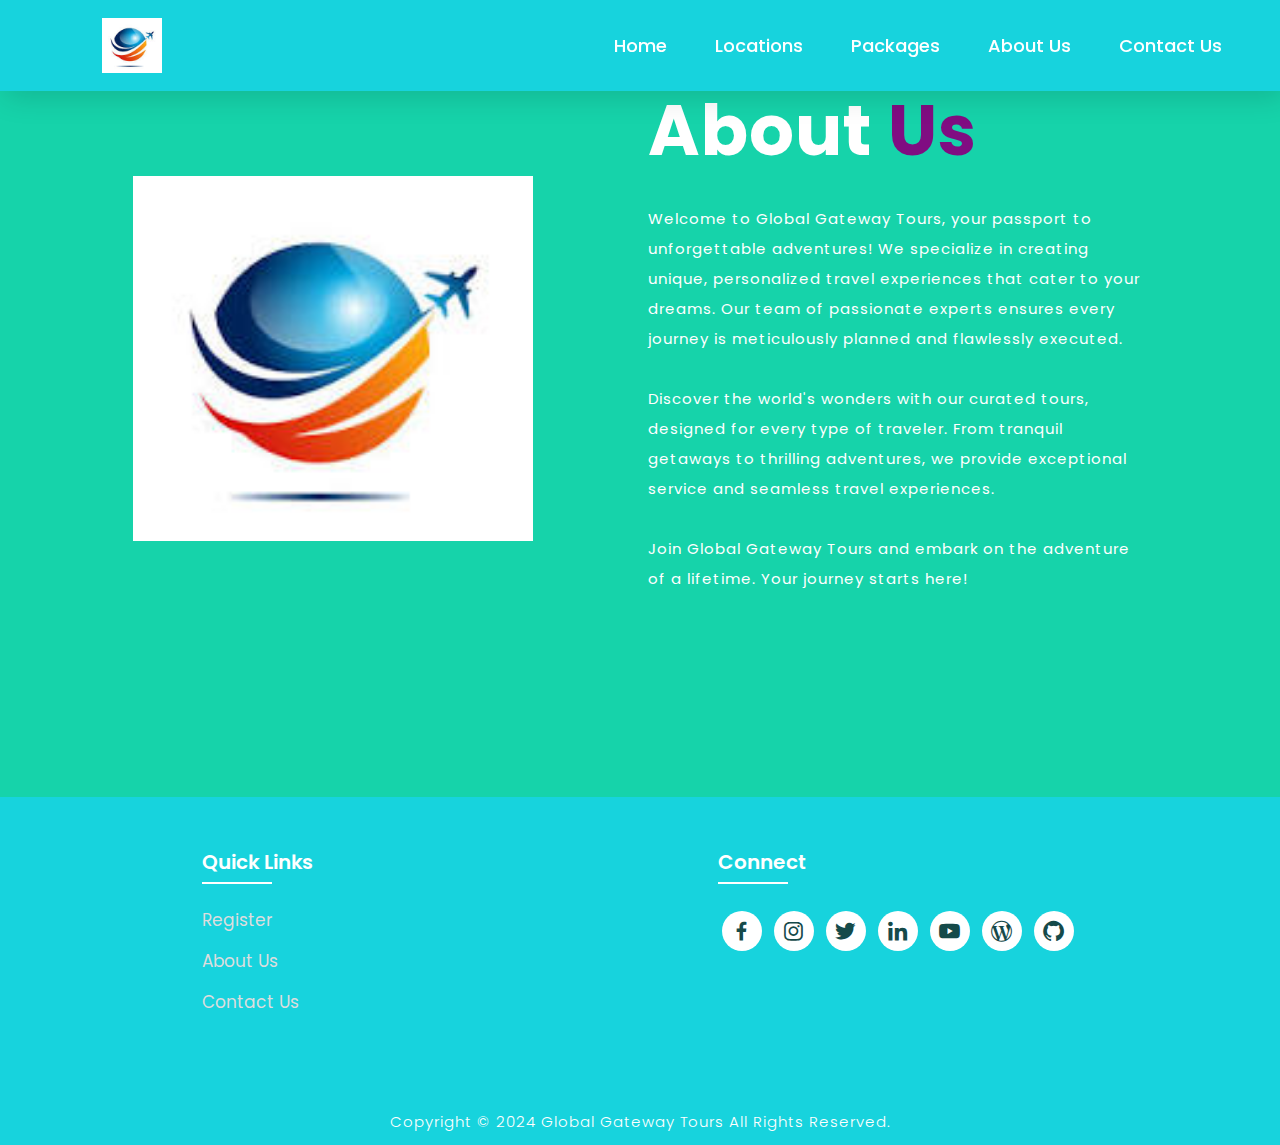
<file: about.html>
<!DOCTYPE html>
<html lang="en">
<head>
    <meta charset="UTF-8">
    <meta http-equiv="X-UA-Compatible" content="IE=edge">
    <meta name="viewport" content="width=device-width, initial-scale=1.0">
    <title>About Us</title>
    <link rel="icon" href="./files/tour.jpeg">
    <link rel="stylesheet" type="text/css" href="css/style.css">
    <link rel="preconnect" href="https://fonts.googleapis.com">
    <link rel="preconnect" href="https://fonts.gstatic.com" crossorigin>
    <link href="https://fonts.googleapis.com/css2?family=Paytone+One&family=Poppins:wght@100;200;300;400;500;600;700;800;900&display=swap" rel="stylesheet">
    <link rel="stylesheet"
    href="https://unpkg.com/boxicons@latest/css/boxicons.min.css">
    
</head>
<body class="aboutbody">
        <nav>
            <img src="./files/tour.jpeg" class="logo" alt="Logo" title="Global Gateway Tours">

            <ul class="navbar">
                <li>
                    <a href="./index.html">Home</a>
                    <a href="./index.html#locations">Locations</a>
                    <a href="./index.html#package">Packages</a>
                    <a href="./about.html">About Us</a>
                    <a href="./contact.html">Contact Us</a>
                </li>
            </ul>
        </nav>
        
    <section class="about">
           <div class="main">
            <img src="./files/tour.jpeg" alt="My Photo">
            <div class="abt-text">
                <h1>About <span>Us</span></h1>
                <p>Welcome to Global Gateway Tours, your passport to unforgettable adventures! We specialize in creating unique, personalized travel experiences that cater to your dreams. Our team of passionate experts ensures every journey is meticulously planned and flawlessly executed.<br><br> Discover the world's wonders with our curated tours, designed for every type of traveler. From tranquil getaways to thrilling adventures, we provide exceptional service and seamless travel experiences. <br><br> Join Global Gateway Tours and embark on the adventure of a lifetime. Your journey starts here! </p>
            </div>
               </div>
            </section>


    <!-- Footer -->

<!-- Footer -->

<section class="footer">
    <div class="foot">
        <div class="footer-content">
            
            <div class="footlinks">
                <h4>Quick Links</h4>
                <ul>
                    <li><a href="./register.html">Register</a></li>
                    <li><a href="./about.html">About Us</a></li>
                    <li><a href="./contact.html">Contact Us</a></li>
                </ul>
            </div>

            <div class="footlinks">
                <h4>Connect</h4>
                <div class="social">
                    <a href="https://www.facebook.com/mohd.rahil.blogger" target="_blank"><i class='bx bxl-facebook'></i></a>
                    <a href="https://www.instagram.com/mohdrahil101" target="_blank"><i class='bx bxl-instagram' ></i></a>
                    <a href="https://www.twitter.com/mohdrahil101" target="_blank"><i class='bx bxl-twitter' ></i></a>
                    <a href="https://www.linkedin.com/in/mohdrahil101" target="_blank"><i class='bx bxl-linkedin' ></i></a>
                    <a href="https://www.youtube.com/techdollarz" target="_blank"><i class='bx bxl-youtube' ></i></a>
                    <a href="https://www.mohdrahil.wordpress.com" target="_blank"><i class='bx bxl-wordpress' ></i></a>
                    <a href="https://www.github.com/mohdrahil101" target="_blank"><i class='bx bxl-github'></i></a>
                </div>
            </div>
            
        </div>
    </div>

    <div class="end">
        <p>Copyright © 2024 Global Gateway Tours All Rights Reserved.</p>
    </div>
</section>

</body>
</html>
</file>
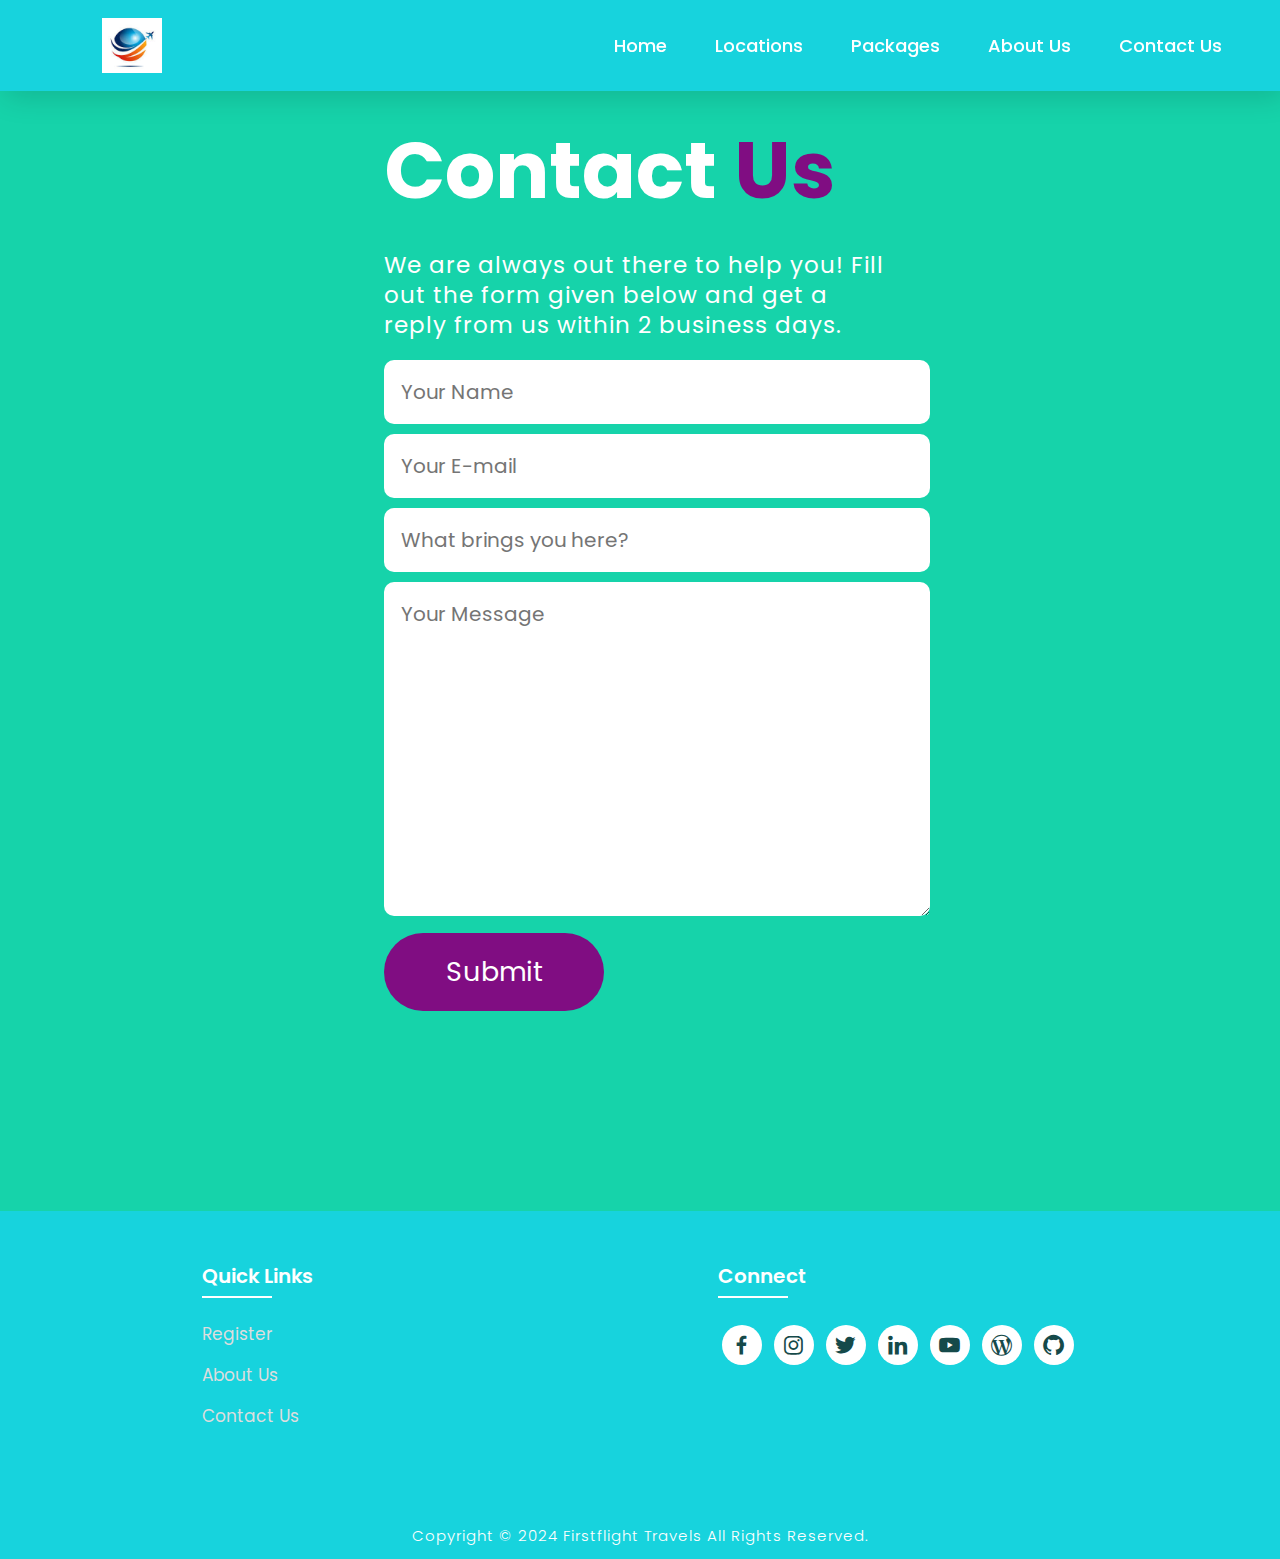
<file: contact.html>
<!DOCTYPE html>
<html lang="en">
<head>
    <meta charset="UTF-8">
    <meta http-equiv="X-UA-Compatible" content="IE=edge">
    <meta name="viewport" content="width=device-width, initial-scale=1.0">
    <title>Contact Us</title>
    <link rel="icon" href="./files/tour.jpeg">
    <link rel="stylesheet" type="text/css" href="css/style.css">
    <link rel="preconnect" href="https://fonts.googleapis.com">
    <link rel="preconnect" href="https://fonts.gstatic.com" crossorigin>
    <link href="https://fonts.googleapis.com/css2?family=Paytone+One&family=Poppins:wght@100;200;300;400;500;600;700;800;900&display=swap" rel="stylesheet">   
    <link rel="stylesheet"
    href="https://unpkg.com/boxicons@latest/css/boxicons.min.css">
    
</head>

<body class="contactbody">
           <nav>
            <img src="./files/tour.jpeg" class="logo" alt="Logo" title="FirstFlight Travels">

            <ul class="navbar">
                <li>
                    <a href="./index.html">Home</a>
                    <a href="./index.html#locations">Locations</a>
                    <a href="./index.html#package">Packages</a>
                    <a href="./about.html">About Us</a>
                    <a href="./contact.html">Contact Us</a>
                </li>
            </ul>
        </nav>

        <section class="contact">
            <div class="contact-form">
                <h1>Contact <span>Us</span></h1>
                <p>We are always out there to help you! Fill out the form given below and get a reply from us within 2 business days.</p>
            <form action="">
                <input type="text" name="myname" placeholder="Your Name" required>
                <input type="email" name="email" placeholder="Your E-mail" required>
                <input type="text" name="subject" placeholder="What brings you here?" required>
                <textarea name="message" cols="30" rows="10" placeholder="Your Message" required></textarea>
                <input type="submit" value="Submit" class="submit-btn">
            </form>
            </div>
            
        </section>

<!-- Footer -->

<section class="footer">
    <div class="foot">
        <div class="footer-content">
            
            <div class="footlinks">
                <h4>Quick Links</h4>
                <ul>
                    <li><a href="./register.html">Register</a></li>
                    <li><a href="./about.html">About Us</a></li>
                    <li><a href="./contact.html">Contact Us</a></li>
                </ul>
            </div>

            <div class="footlinks">
                <h4>Connect</h4>
                <div class="social">
                    <a  target="_blank"><i class='bx bxl-facebook'></i></a>
                    <a  target="_blank"><i class='bx bxl-instagram' ></i></a>
                    <a target="_blank"><i class='bx bxl-twitter' ></i></a>
                    <a  target="_blank"><i class='bx bxl-linkedin' ></i></a>
                    <a  target="_blank"><i class='bx bxl-youtube' ></i></a>
                    <a  target="_blank"><i class='bx bxl-wordpress' ></i></a>
                    <a  target="_blank"><i class='bx bxl-github'></i></a>
                </div>
            </div>
            
        </div>
    </div>

    <div class="end">
        <p>Copyright © 2024 Firstflight Travels All Rights Reserved.</p>
    </div>
</section>

</body>
</html>
</file>
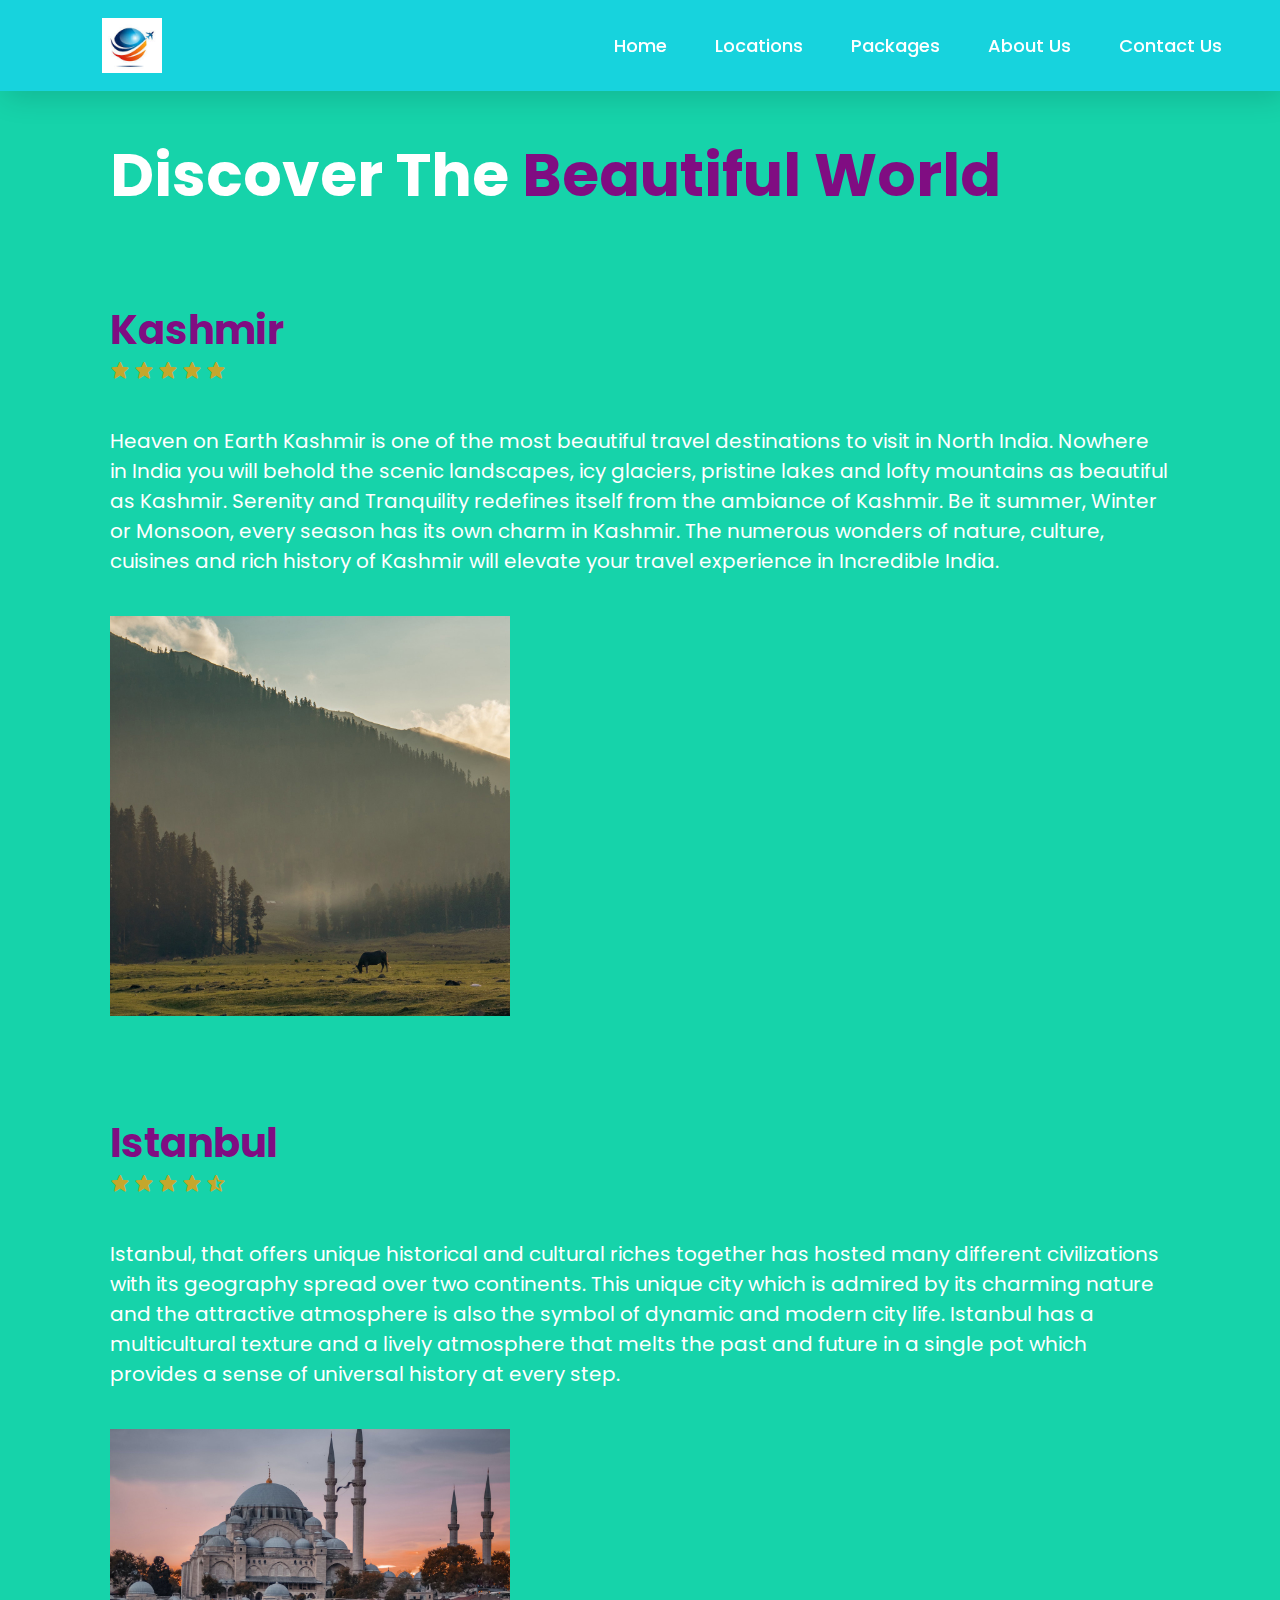
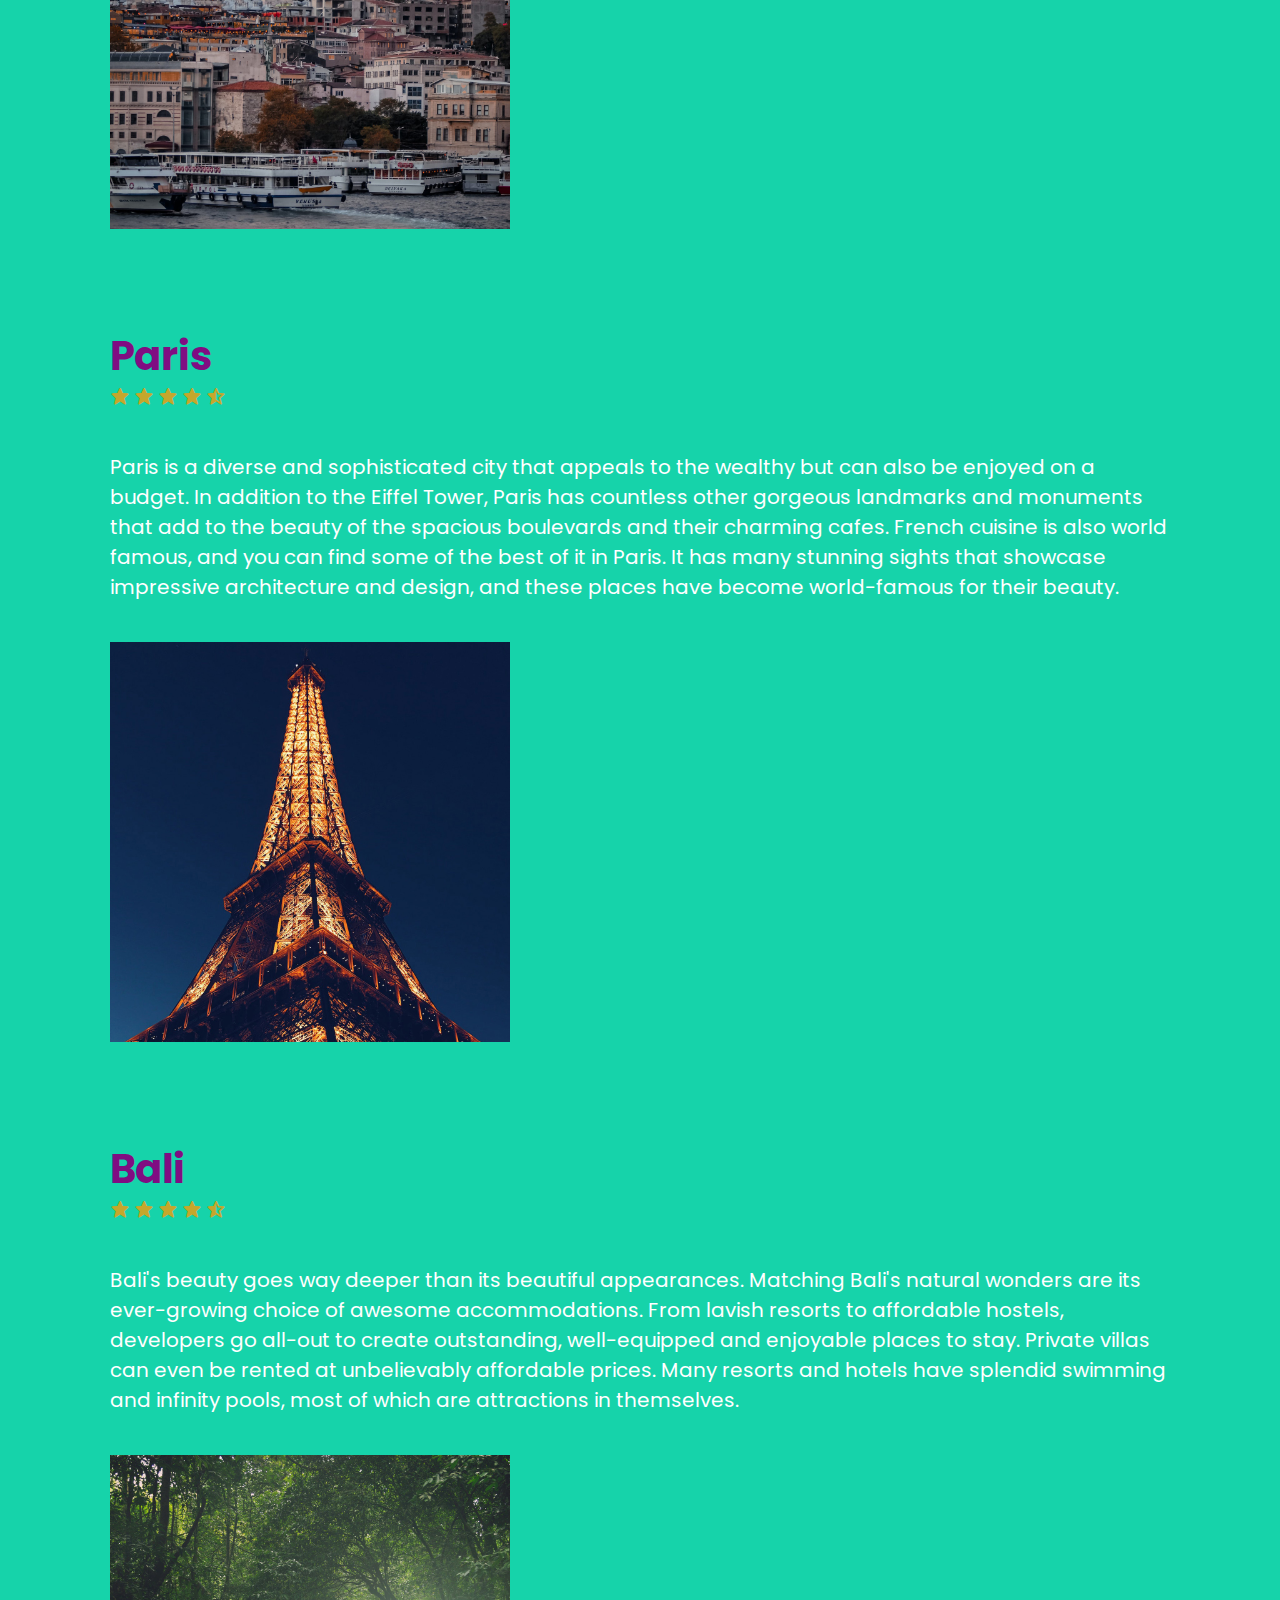
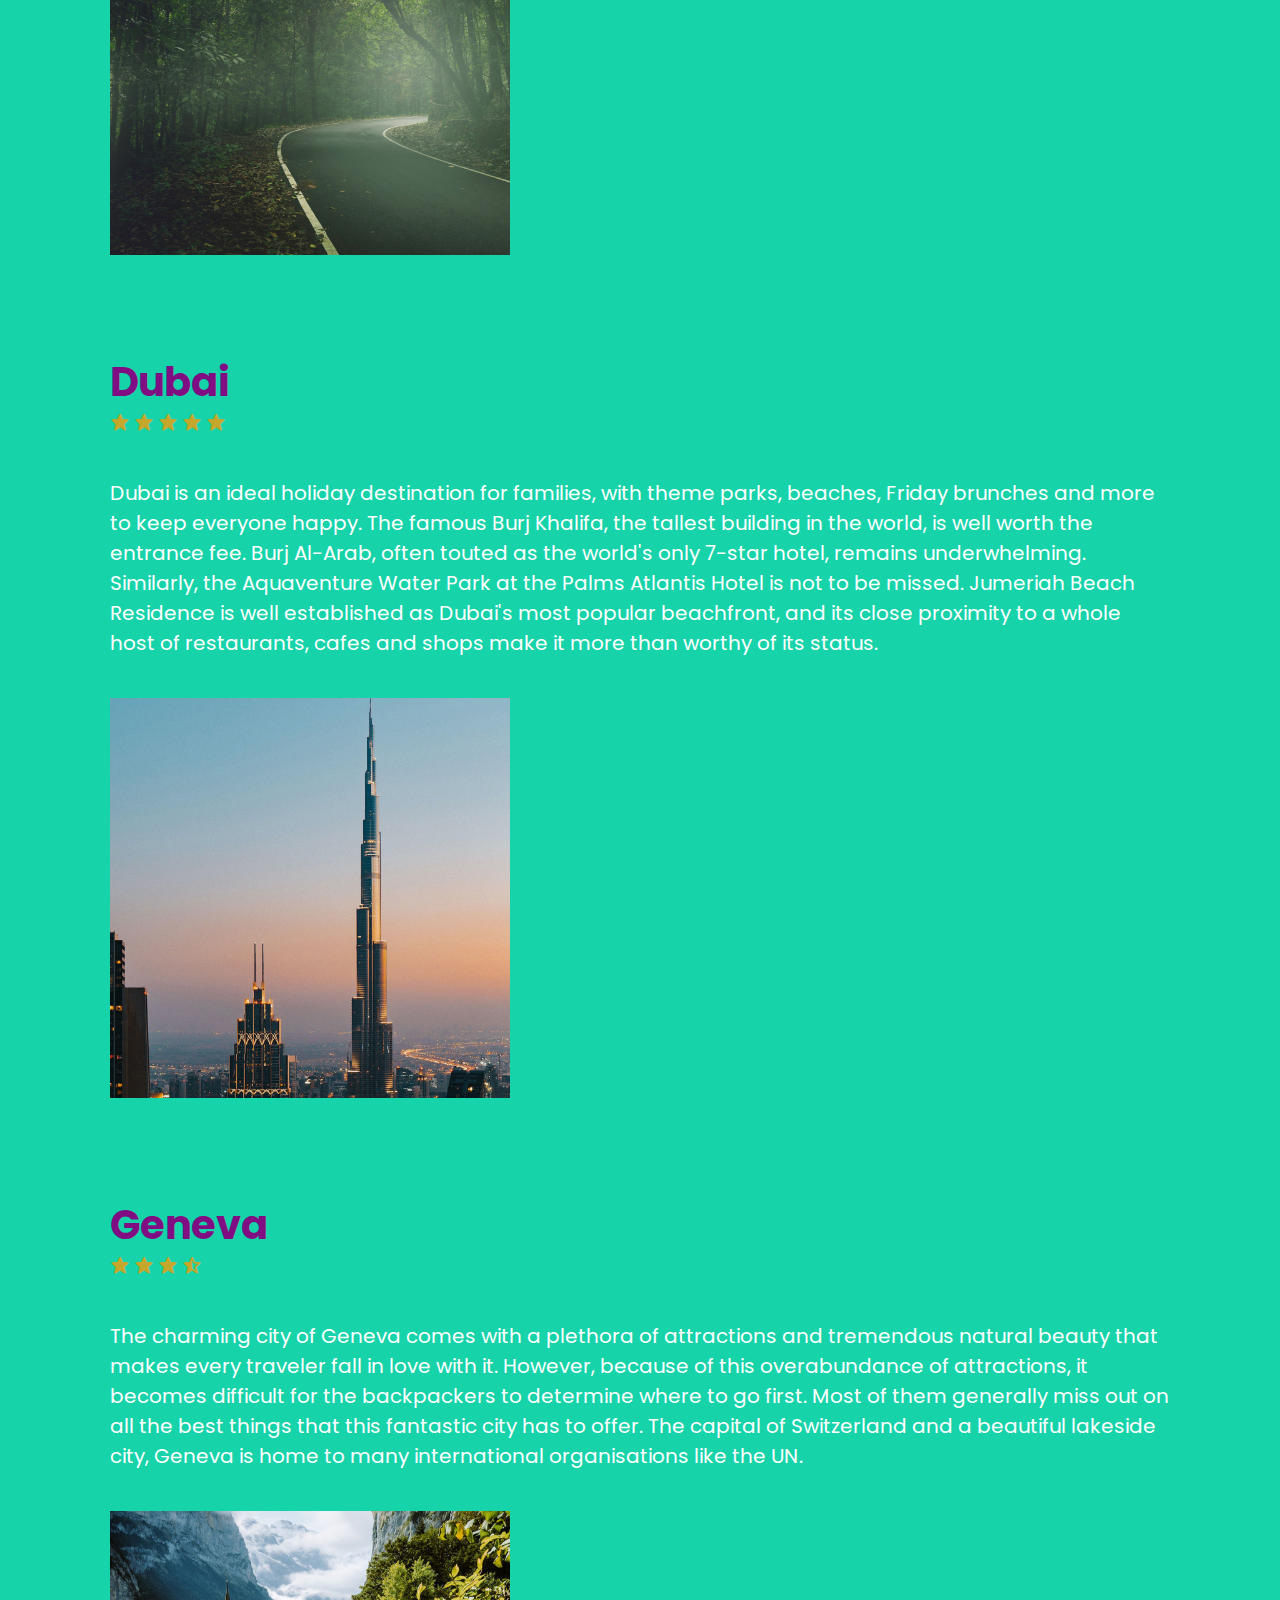
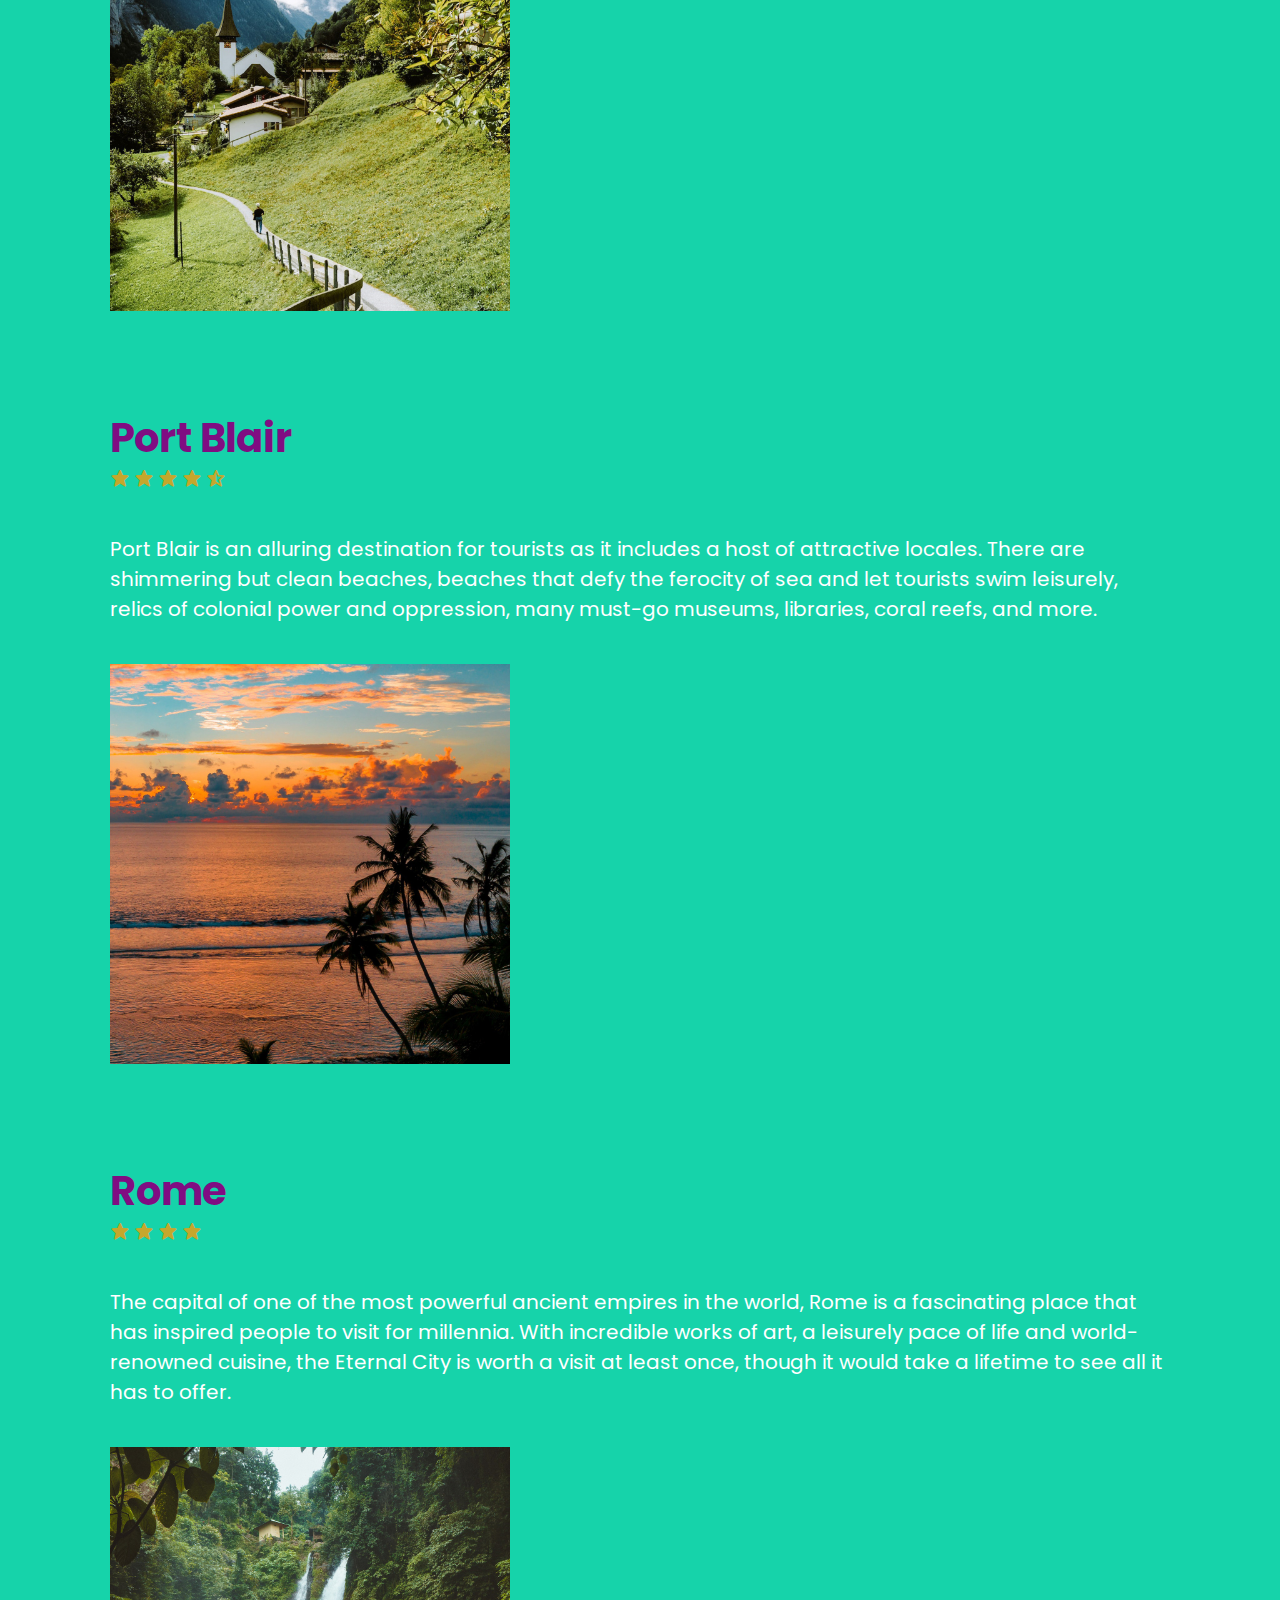
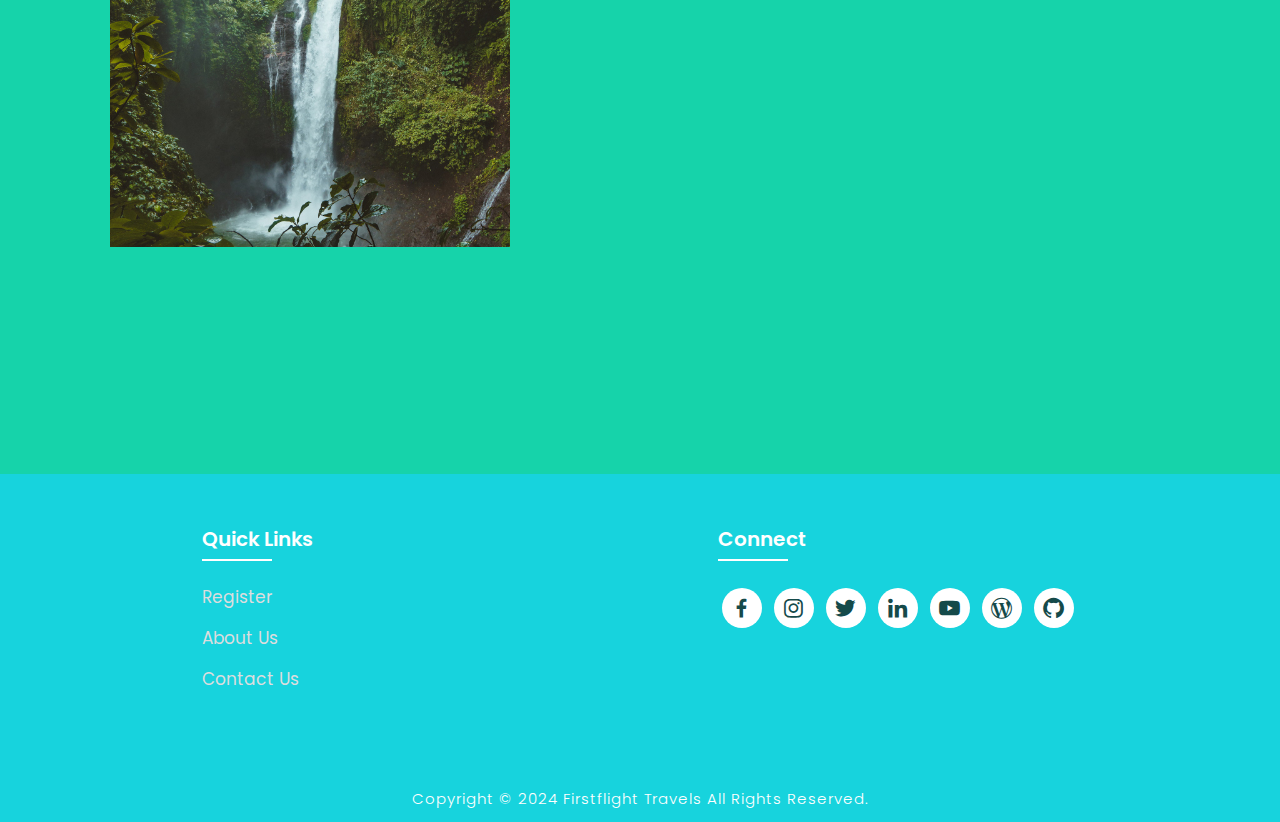
<file: locations.html>
<!DOCTYPE html>
<html lang="en">
<head>
    <meta charset="UTF-8">
    <meta http-equiv="X-UA-Compatible" content="IE=edge">
    <meta name="viewport" content="width=device-width, initial-scale=1.0">
    <title>Travel Destinations</title>
    <link rel="icon" href="./files/tour.jpeg">
    <link rel="stylesheet" type="text/css" href="css/style.css">
    <link rel="preconnect" href="https://fonts.googleapis.com">
    <link rel="preconnect" href="https://fonts.gstatic.com" crossorigin>
    <link href="https://fonts.googleapis.com/css2?family=Paytone+One&family=Poppins:wght@100;200;300;400;500;600;700;800;900&display=swap" rel="stylesheet">
    <link rel="stylesheet"
    href="https://unpkg.com/boxicons@latest/css/boxicons.min.css">
</head>
<body class="location-body">
    <nav>
        <img src="./files/tour.jpeg" class="logo" alt="Logo" title="FirstFlight Travels">

        <ul class="navbar">
            <li>
                <a href="./index.html">Home</a>
                <a href="./index.html#locations">Locations</a>
                <a href="./index.html#package">Packages</a>
                <a href="./about.html">About Us</a>
                <a href="./contact.html">Contact Us</a>
            </li>
        </ul>
    </nav>
<section class="location-section">
    <div class="location-heading">
        <h1>Discover The <span>Beautiful World</span></h1>
    </div>
 <div class="location-detail" id="kashmir">
    <h1>Kashmir</h1>
    <div class="stars">
        <a href="#"><i class='bx bxs-star'></i></a>
        <a href="#"><i class='bx bxs-star'></i></a>
        <a href="#"><i class='bx bxs-star'></i></a>
        <a href="#"><i class='bx bxs-star'></i></a>
        <a href="#"><i class='bx bxs-star'></i></a>
    </div>
    <p>Heaven on Earth Kashmir is one of the most beautiful travel destinations to visit in North India. Nowhere in India you will behold the scenic landscapes, icy glaciers, pristine lakes and lofty mountains as beautiful as Kashmir. Serenity and Tranquility redefines itself from the ambiance of Kashmir. Be it summer, Winter or Monsoon, every season has its own charm in Kashmir. The numerous wonders of nature, culture, cuisines and rich history of Kashmir will elevate your travel experience in Incredible India.</p>
    <div class="location-img">
        <img src="./files/t1.jpg" alt="">
    </div>
 </div>

 <div class="location-detail" id="istanbul">
    <h1>Istanbul</h1>
    <div class="stars">
        <a href="#"><i class='bx bxs-star'></i></a>
        <a href="#"><i class='bx bxs-star'></i></a>
        <a href="#"><i class='bx bxs-star'></i></a>
        <a href="#"><i class='bx bxs-star'></i></a>
        <a href="#"><i class='bx bxs-star-half'></i></a>
    </div>
    <p>Istanbul, that offers unique historical and cultural riches together has hosted many different civilizations with its geography spread over two continents. This unique city which is admired by its charming nature and the attractive atmosphere is also the symbol of dynamic and modern city life. Istanbul has a multicultural texture and a lively atmosphere that melts the past and future in a single pot which provides a sense of universal history at every step.</p>
    <div class="location-img">
        <img src="./files/t2.jpg" alt="">
    </div>
 </div>

 <div class="location-detail" id="paris">
    <h1>Paris</h1>
    <div class="stars">
        <a href="#"><i class='bx bxs-star'></i></a>
        <a href="#"><i class='bx bxs-star'></i></a>
        <a href="#"><i class='bx bxs-star'></i></a>
        <a href="#"><i class='bx bxs-star'></i></a>
        <a href="#"><i class='bx bxs-star-half'></i></a>
    </div>
    <p>Paris is a diverse and sophisticated city that appeals to the wealthy but can also be enjoyed on a budget. In addition to the Eiffel Tower, Paris has countless other gorgeous landmarks and monuments that add to the beauty of the spacious boulevards and their charming cafes. French cuisine is also world famous, and you can find some of the best of it in Paris. It has many stunning sights that showcase impressive architecture and design, and these places have become world-famous for their beauty.</p>
    <div class="location-img">
        <img src="./files/t3.jpg" alt="">
    </div>
 </div>

 <div class="location-detail" id="bali">
    <h1>Bali</h1>
    <div class="stars">
        <a href="#"><i class='bx bxs-star'></i></a>
        <a href="#"><i class='bx bxs-star'></i></a>
        <a href="#"><i class='bx bxs-star'></i></a>
        <a href="#"><i class='bx bxs-star'></i></a>
        <a href="#"><i class='bx bxs-star-half'></i></a>
    </div>
    <p>Bali's beauty goes way deeper than its beautiful appearances. Matching Bali's natural wonders are its ever-growing choice of awesome accommodations. From lavish resorts to affordable hostels, developers go all-out to create outstanding, well-equipped and enjoyable places to stay. Private villas can even be rented at unbelievably affordable prices. Many resorts and hotels have splendid swimming and infinity pools, most of which are attractions in themselves.</p>
    <div class="location-img">
        <img src="./files/t4.jpg" alt="">
    </div>
 </div>

 <div class="location-detail" id="dubai">
    <h1>Dubai</h1>
    <div class="stars">
        <a href="#"><i class='bx bxs-star'></i></a>
        <a href="#"><i class='bx bxs-star'></i></a>
        <a href="#"><i class='bx bxs-star'></i></a>
        <a href="#"><i class='bx bxs-star'></i></a>
        <a href="#"><i class='bx bxs-star'></i></a>
    </div>
    <p>Dubai is an ideal holiday destination for families, with theme parks, beaches, Friday brunches and more to keep everyone happy. The famous Burj Khalifa, the tallest building in the world, is well worth the entrance fee. Burj Al-Arab, often touted as the world's only 7-star hotel, remains underwhelming. Similarly, the Aquaventure Water Park at the Palms Atlantis Hotel is not to be missed. Jumeriah Beach Residence is well established as Dubai's most popular beachfront, and its close proximity to a whole host of restaurants, cafes and shops make it more than worthy of its status.</p>
    <div class="location-img">
        <img src="./files/t5.jpg" alt="">
    </div>
 </div>

 <div class="location-detail" id="geneva">
    <h1>Geneva</h1>
    <div class="stars">
        <a href="#"><i class='bx bxs-star'></i></a>
        <a href="#"><i class='bx bxs-star'></i></a>
        <a href="#"><i class='bx bxs-star'></i></a>
        <a href="#"><i class='bx bxs-star-half'></i></a>
    </div>
    <p>The charming city of Geneva comes with a plethora of attractions and tremendous natural beauty that makes every traveler fall in love with it. However, because of this overabundance of attractions, it becomes difficult for the backpackers to determine where to go first. Most of them generally miss out on all the best things that this fantastic city has to offer. The capital of Switzerland and a beautiful lakeside city, Geneva is home to many international organisations like the UN.</p>
    <div class="location-img">
        <img src="./files/t6.jpg" alt="">
    </div>
 </div>

 <div class="location-detail" id="port-blair">
    <h1>Port Blair</h1>
    <div class="stars">
        <a href="#"><i class='bx bxs-star'></i></a>
        <a href="#"><i class='bx bxs-star'></i></a>
        <a href="#"><i class='bx bxs-star'></i></a>
        <a href="#"><i class='bx bxs-star'></i></a>
        <a href="#"><i class='bx bxs-star-half'></i></a>
    </div>
    <p>Port Blair is an alluring destination for tourists as it includes a host of attractive locales. There are shimmering but clean beaches, beaches that defy the ferocity of sea and let tourists swim leisurely, relics of colonial power and oppression, many must-go museums, libraries, coral reefs, and more.</p>
    <div class="location-img">
        <img src="./files/t7.jpg" alt="">
    </div>
 </div>

 <div class="location-detail" id="rome">
    <h1>Rome</h1>
    <div class="stars">
        <a href="#"><i class='bx bxs-star'></i></a>
        <a href="#"><i class='bx bxs-star'></i></a>
        <a href="#"><i class='bx bxs-star'></i></a>
        <a href="#"><i class='bx bxs-star'></i></a>
    </div>
    <p>The capital of one of the most powerful ancient empires in the world, Rome is a fascinating place that has inspired people to visit for millennia. With incredible works of art, a leisurely pace of life and world-renowned cuisine, the Eternal City is worth a visit at least once, though it would take a lifetime to see all it has to offer.</p>
    <div class="location-img">
        <img src="./files/t8.jpg" alt="">
    </div>
 </div>
    </section>
    <!-- Footer -->

<section class="footer">
    <div class="foot">
        <div class="footer-content">
            
            <div class="footlinks">
                <h4>Quick Links</h4>
                <ul>
                    <li><a href="./register.html">Register</a></li>
                    <li><a href="./about.html">About Us</a></li>
                    <li><a href="./contact.html">Contact Us</a></li>
                </ul>
            </div>

            <div class="footlinks">
                <h4>Connect</h4>
                <div class="social">
                    <a href="https://www.facebook.com/mohd.rahil.blogger" target="_blank"><i class='bx bxl-facebook'></i></a>
                    <a href="https://www.instagram.com/mohdrahil101" target="_blank"><i class='bx bxl-instagram' ></i></a>
                    <a href="https://www.twitter.com/mohdrahil101" target="_blank"><i class='bx bxl-twitter' ></i></a>
                    <a href="https://www.linkedin.com/in/mohdrahil101" target="_blank"><i class='bx bxl-linkedin' ></i></a>
                    <a href="https://www.youtube.com/techdollarz" target="_blank"><i class='bx bxl-youtube' ></i></a>
                    <a href="https://www.mohdrahil.wordpress.com" target="_blank"><i class='bx bxl-wordpress' ></i></a>
                    <a href="https://www.github.com/mohdrahil101" target="_blank"><i class='bx bxl-github'></i></a>
                </div>
            </div>
            
        </div>
    </div>

    <div class="end">
        <p>Copyright © 2024 Firstflight Travels All Rights Reserved.</p>
    </div>
</section>

</body>
</html>
</file>
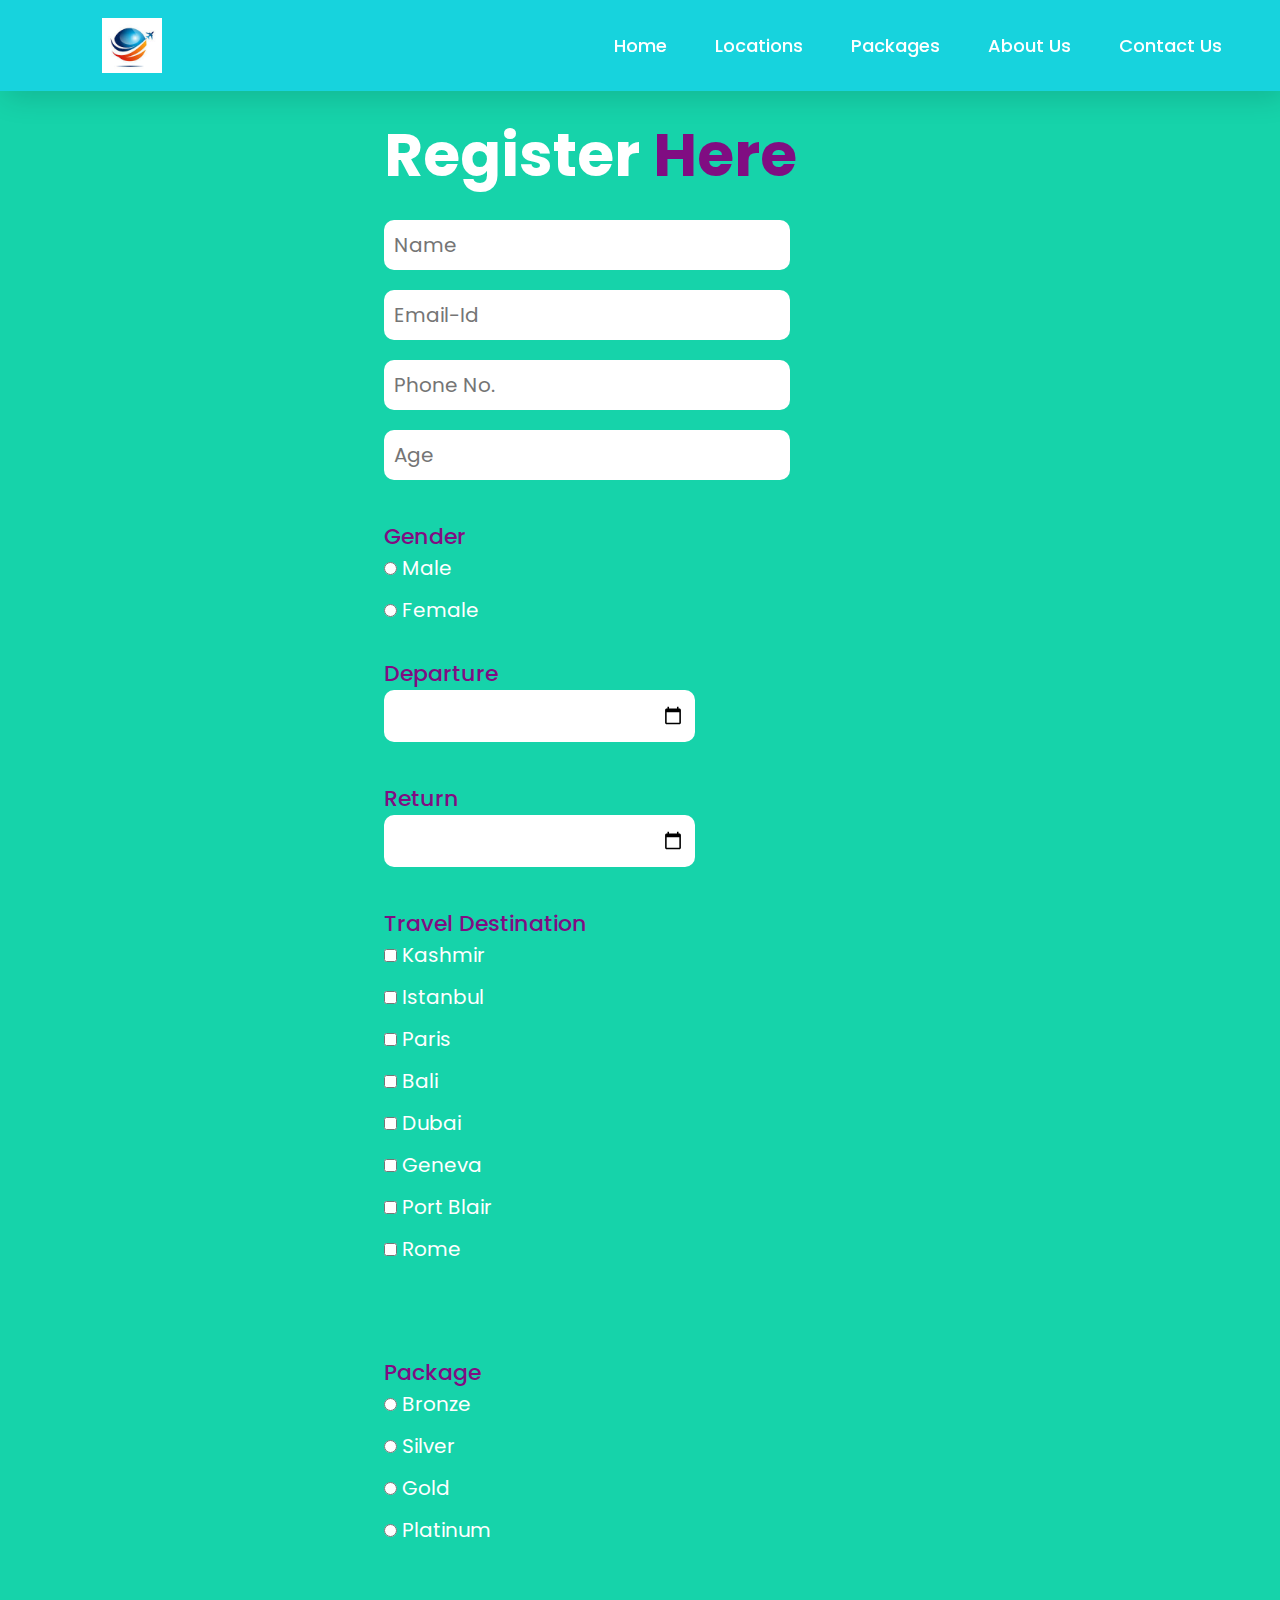
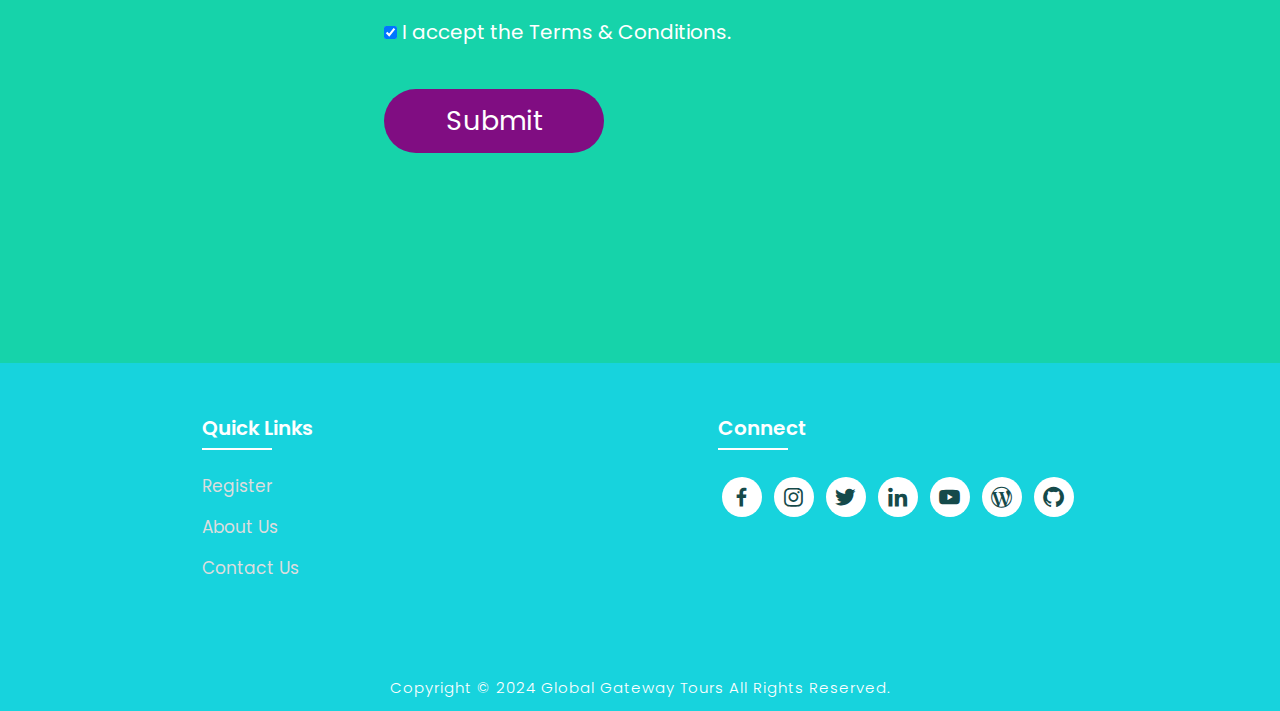
<file: register.html>
<!DOCTYPE html>
<html lang="en">
<head>
    <meta charset="UTF-8">
    <meta http-equiv="X-UA-Compatible" content="IE=edge">
    <meta name="viewport" content="width=device-width, initial-scale=1.0">
    <title>Register Here</title>
    <link rel="icon" href="./files/tour.jpeg">
    <link rel="stylesheet" type="text/css" href="css/style.css">
    <link rel="preconnect" href="https://fonts.googleapis.com">
    <link rel="preconnect" href="https://fonts.gstatic.com" crossorigin>
    <link href="https://fonts.googleapis.com/css2?family=Paytone+One&family=Poppins:wght@100;200;300;400;500;600;700;800;900&display=swap" rel="stylesheet">
    <link rel="stylesheet"
    href="https://unpkg.com/boxicons@latest/css/boxicons.min.css">
</head>
<body class="register-body">

    <nav>
        <img src="./files/tour.jpeg" class="logo" alt="Logo" title="Global Gateway Tours">

        <ul class="navbar">
            <li>
                <a href="./index.html">Home</a>
                <a href="./index.html#locations">Locations</a>
                <a href="./index.html#package">Packages</a>
                <a href="./about.html">About Us</a>
                <a href="./contact.html">Contact Us</a>
            </li>
        </ul>
    </nav>

    <section class="registration">
        <div class="register-form">
            <h1>Register <span> Here</span></h1>
            <form action="" onsubmit="return validateform()">

            <input type="text" name="myname1" placeholder="Name" id="name" required>
            <input type="email" name="myemail" placeholder="Email-Id" id="" required>
            <input type="tel" name="myphone" placeholder="Phone No." id="phonenum" required>
            <input type="number" name="myage" placeholder="Age" id="" required>
            <h4>Gender</h4>
            <input type="radio" name="mygender" id="" required> Male <br>
            <input type="radio" name="mygender" id=""> Female
            <h4>Departure</h4>
            <input type="datetime-local" name="departuredate" id="" required>
            <h4>Return</h4>
            <input type="datetime-local" name="returndate" id="" required>
            <h4>Travel Destination</h4>
            <input type="checkbox" name="td" id=""> Kashmir <br>
            <input type="checkbox" name="td" id=""> Istanbul <br>
            <input type="checkbox" name="td" id=""> Paris <br>
            <input type="checkbox" name="td" id=""> Bali <br>
            <input type="checkbox" name="td" id=""> Dubai <br>
            <input type="checkbox" name="td" id=""> Geneva  <br>
            <input type="checkbox" name="td" id=""> Port Blair <br>
            <input type="checkbox" name="td" id=""> Rome <br>
            <br> <br>
            <h4>Package</h4>
            <input type="radio" name="locations" id="loc1" required> Bronze <br>
            <input type="radio" name="locations" id="loc1"> Silver <br>
            <input type="radio" name="locations" id="loc1"> Gold <br>
            <input type="radio" name="locations" id="loc1"> Platinum <br>
            <br> <br> 
            <input type="checkbox" name="t&c" id="" checked required> I accept the Terms & Conditions.
            <br> <br> 
            <input type="submit" value="Submit" class="submitbtn">

        </form>
        </div>
    </section>

<!-- Footer -->

<section class="footer">
    <div class="foot">
        <div class="footer-content">
            
            <div class="footlinks">
                <h4>Quick Links</h4>
                <ul>
                    <li><a href="./register.html">Register</a></li>
                    <li><a href="./about.html">About Us</a></li>
                    <li><a href="./contact.html">Contact Us</a></li>
                </ul>
            </div>

            <div class="footlinks">
                <h4>Connect</h4>
                <div class="social">
                    <a href="https://www.facebook.com/mohd.rahil.blogger" target="_blank"><i class='bx bxl-facebook'></i></a>
                    <a href="https://www.instagram.com/mohdrahil101" target="_blank"><i class='bx bxl-instagram' ></i></a>
                    <a href="https://www.twitter.com/mohdrahil101" target="_blank"><i class='bx bxl-twitter' ></i></a>
                    <a href="https://www.linkedin.com/in/mohdrahil101" target="_blank"><i class='bx bxl-linkedin' ></i></a>
                    <a href="https://www.youtube.com/techdollarz" target="_blank"><i class='bx bxl-youtube' ></i></a>
                    <a href="https://www.mohdrahil.wordpress.com" target="_blank"><i class='bx bxl-wordpress' ></i></a>
                    <a href="https://www.github.com/mohdrahil101" target="_blank"><i class='bx bxl-github'></i></a>
                </div>
            </div>
            
        </div>
    </div>

    <div class="end">
        <p>Copyright © 2024 Global Gateway Tours All Rights Reserved.</p>
    </div>
</section>

<!-- Javascript -->
<script>
    function validateform(){ 
        var tel=document.getElementById("phonenum").value;  

        if(tel.length<10){  
            alert("Phone number must be of atleast 10 digits!");  
            return false;  
        } else if(isNaN(tel)){
            alert("Phone number should not include character!");
            return false;
        }
        return true;
}  
</script>

</body>
</html>
</file>
<file: css/style.css>
*{
    padding:0;
    margin:0;
    box-sizing:border;
    font-family:'Poppins',sans-serif;
    text-decoration: none;
    list-style: none;
    scroll-behavior: smooth;
}

/* Home page */

.banner{
    width:100%;
    height: 100vh;
    overflow: hidden;
    display: flex;
    justify-content: center;
    align-items: center;
}

.banner video{
    position: absolute;
    top: 0;
    left: 0;
    object-fit: cover;
    width: 100%;
    height: 100%;
    pointer-events: none;
}

.content{
    position: relative;
    z-index: 1;
    width: 100%;
    height: 100vh;
    background-image: linear-gradient(rgba(1, 0, 5, 0.3),rgba(4, 1, 17, 0.3));



}

nav{
    width: 100%;
    position: fixed;
    background-color: rgb(23, 211, 221);
    box-shadow: 5px 5px 30px rgba(0, 0, 0, 15%);
    display: flex;
    align-items: center;
    justify-content: space-between;
}

nav .logo{
    width: 60px;
    margin: 2vh;
    margin-left: 8%;
}

nav ul li{
    list-style: none;
    display: inline-block;
    margin-left: 40px;
}

.navbar{
    display: flex;
    margin-right: 4vh;
}

.navbar a{
    color: white;
    font-size: 18px;
    padding: 10px 22px;
    border-radius: 4px;
    font-weight: 500;   
    text-decoration: none;
    transition: ease 0.40s;
}

.navbar a:hover,.navbar a.active{
    background: white;
    color: black;
    box-shadow: 5px 10px 30px rgb(85 85 85 / 20%);
    border-radius: 5px;
    
}

nav ul li a{
    text-decoration: none;
    color: rgb(255, 255, 255);
    font-size: 17px;
}

.title{
    text-decoration: none;
    /* display: inline-block; */
    font-size: 4vh;
    color: rgb(255, 255, 255);
    padding: 14px 17px;
    margin-top: 32vh;
    text-align: center;
    vertical-align: center;
}

.title h1{
    font-size: 10vh;
    text-shadow: 2px black;
    transition: ease 0.3s;
}

.title h1:hover{
    color:transparent;
    -webkit-text-stroke: 1px white;
    
}

.button{
    display: inline-block;
    margin-top:5vh;
    font-size: 25px;
    padding: 10px 30px;
    color: rgb(21, 74, 74);
    /* background-color:rgb(164, 44, 44); */
    background-color: white;
    border-radius: 20px;
    text-decoration: none;
    transition: ease 0.30s;
}

.button:hover{
    transform: scale(1.1);
    color: white;
    background-color:  rgb(23, 211, 221);
    /* border: 2px solid rgb(42, 37, 68); */
    box-shadow: 5px 10px 30px rgba(0, 0, 0, 0.4);
    padding: 10px 30px;
}

/* Services */

.text h2{
    color: #16d3aa;
    font-size: 40px;
    font-weight: 650;
    margin-top: 40px;
    margin-bottom: 10px;
    line-height: 2;
    text-align: center;
}

.rowitems{
    display: grid;
    grid-template-columns: repeat(auto-fit,minmax(100px,auto));
    gap: 25px;
    align-items: center;
    text-align: center;
    margin-top: 20px;
    margin-left: 30px ;
    margin-right: 30px;
    margin-bottom:10px ;
}

.container-box{
    border: 1px solid #d3d3d3;
    border-radius: 5px;
    padding: 50px 10px;
    transition: all 0.7s ease 0s;
    cursor: pointer;
}

.container-image img{
    height: 100px;
    width: 100px;
    padding: 10px;
    margin-bottom: 15px;
}

.container-box h4{
    color: #16d3aa;
    font-size: 20px;
    margin-bottom: 5px;
    font-weight: 550;
}

.container-box p{
    font-size: 16px;
    color:#16d3aa;
}

.container-box:hover{
    transform: translateX(3px);
    box-shadow: 5px 20px 50px rgba(78, 78, 78, 0.1);
    border: 1px solid transparent;
    border-radius: 0px;
}

/* Packages */

.package-title{
    color: #16d3aa;
    text-align: center;
}

.package-title h2{
    font-size: 40px;
    font-weight: 650;
    padding-top: 75px;
    padding-bottom: 10px;
    line-height: 2;
}

.package-content{
    display: flex;
    justify-content: space-around;
    flex-wrap: wrap;
}

.image{
    position: relative;
    transition: all 0.3s cubic-bezier(0.445,0.05,0.55,0.95);
    cursor: pointer;
    filter: brightness(95%);
}

.image img{
    width: 100%;
    height: 500px;
    border-radius: 30px;
}

.image h3{
    color: white;
    position: absolute;
    font-size: 30px;
    font-weight: 600;
    text-align: center;
    top: 10px;
    right: 20px;
}

.dest-content{
    display: flex;
    flex-wrap: wrap;
    justify-content: space-between;
    align-items: center;
    padding-top: 15px;
    margin-bottom: 50px;
}

.location h4{
    font-size: 25px;
    letter-spacing: 1px;
    font-weight: 600;
    margin-bottom: 2px;
    margin-left: 25px;
    text-align: left;
}

.pac-details li{
    font-size: 19px;
    color: #4c4c4c;
    margin-left: 25px;
    margin-bottom: 2px;
    list-style-type: disc;
    text-align:calc(50);
    
}

.image:hover{
    filter: brightness(120%);
    transform: scale(1.03);
}

/* Locations */


.location-content{
    display: flex;
    justify-content: space-around;
    flex-wrap: wrap;
    
}

.col-content{
    position: relative;
    filter:brightness(95%);
    transition: all 0.3s cubic-bezier(0.445,0.05,0.55,0.95);

}

.col-content img{
    margin-bottom: 40px;
    height: 500px;
    border-radius: 27px;
    width: 100%;
    
}

.col-content h5{
    position: absolute;
    font-size: 25px;
    color: white;
    font-weight: 500;
    left: 20px;
    bottom: 105px;
    cursor: pointer;
}

.col-content p{
    position: absolute;
    font-size: 20px;
    color: white;
    left: 20px;
    bottom: 80px;
    cursor: pointer;
}

.col-content:hover{
    filter: brightness(120%);
    transform: scale(1.03);
    cursor: pointer;
}

/* Newsletter */

.newsletter{
    display: flex;
    flex-wrap: wrap;
    align-items: center;
    justify-content: space-around;
}

.newstext h2{
    margin-top: 100px;
    font-size: 38px;
}

.newstext p{
    font-size: 20px;
    color: #4c4c4c;
}

.newsletter form{
    margin-top: 100px;
    width: 100%;
    position: relative;
}

.newsletter form input:first-child{
    display: inline-block;
    width: 300px;
    font-size: 17px;
    outline: none;
    border: none;
    border-radius: 20px;
    padding: 20px 150px 20px 30px;
    box-shadow: 5px 10px 30px rgb(85 85 85 / 20%);
}

.newsletter form input:last-child{
    display: inline-block;
    position: absolute;
    outline: none;
    border: 2px solid transparent;
    border-radius: 20px;
    color: white;
    background-color: rgb(23, 211, 221);
    padding: 14px 30px;
    cursor: pointer;
    font-size: 17px;
    font-weight: 450;
    top: 6px;
    right: 6px;
    transition: ease 0.30s;
}

.newsletter form input:last-child:hover{
    border: 2px solid rgb(23, 211, 221);
    background-color: white;
    color: rgb(21, 74, 74);
}


/* Footer */

.footer{
    margin-top: 80px;
    background-color:  rgb(23, 211, 221);
}

.foot{
    padding: 20px 0;
}

.footer-content{
    display: flex;
    flex-wrap: wrap;
    justify-content: space-around;
    
}

.footlinks h4{
    margin-top: 30px;
    font-size: 20px;
    font-weight: 600;
    color: white;
    margin-bottom: 30px;
    position: relative;
}


.footlinks h4::before{
    content: "";
    position: absolute;
    height: 2px;
    width: 70px;
    left: 0;
    bottom: -7px;
    background: white;
}

.footlinks ul li{
    margin-bottom: 15px;
}

.footlinks ul li a{
    font-size: 17px;
    color: #dddddd;
    display: block;
    transition: ease 0.30s;
}

.footlinks ul li a:hover{
    transform: translate(6px);
    color: white;
}

.social a{
    font-size: 25px;
    margin: 4px;
    height: 40px;
    width: 40px;
    color: rgb(21, 74, 74);
    background-color: white;
    display: inline-flex;
    justify-content: center;
    align-items: center;
    border-radius: 20px;
    transition: ease 0.30s;
}

.social a:hover{
    transform: scale(1.2);
}

.end{
    text-align: center;
    padding-top: 60px;
    padding-bottom: 12px;
}

.end p{
    font-size: 15px;
    color: white;
    letter-spacing: 1px;
    font-weight: 300;
}

/* About Us */

.aboutbody{
    background-color: #16d3aa;
}

.about{
    width: 100%;
    padding: 78px 0px;
}

.about img{
    height: auto;
    width: 400px;
}

.abt-text{
    width: 500px;
}

.abt-text h1{
    font-size: 70px;
    color: white;
    margin-bottom: 20px;
    letter-spacing: 1px;
}

.abt-text h1 span{
    color: rgb(128, 13, 130);
    letter-spacing: 1px;
}

.abt-text p{
    color: white;
    font-size: 15px;
    margin-bottom: 45px;
    line-height: 30px;
    letter-spacing: 1px;
}

.main{
    width: 1130px;
    max-width: 95%;
    margin: 0 auto;
    display: flex;
    align-items: center;
    justify-content: space-around;
}

.connectbtn{
    display: inline-block;
    background-color: rgb(128, 13, 130);
    font-size: 18px;
    color: white;
    font-weight: bold;
    padding: 13px 30px;
    border-radius: 30px;
    transition: ease 0.4s;
    border: 2px solid transparent;
    letter-spacing: 1px;
}

.connectbtn:hover{
    background-color: transparent;
    border: 2px solid rgb(128, 13, 130);
    transform: scale(1.1);
}

.connect-section{
    margin-top: 26px;
}


.social-icons a{
    height: 40px;
    width: 40px;
    margin: 4px;
    font-size: 30px;
    color: #101010;
    background-color: white;
    border-radius: 20px;
    display: inline-flex;
    justify-content: center;
    align-items: center;
    transition: ease 0.30s;
}

.social-icons a:hover{
    transform: scale(1.2);
}

/* Contact Us */

.contactbody{
    background-color: #16d3aa;
    background-repeat: no-repeat;
    background-size: cover;
    
}

.contact{
    padding: 110px 30%;
    height: 100%;
    min-height: 100vh;
}

.contact-form h1{
    font-size: 80px;
    color: white;
    margin-bottom: 20px;
}

.contact-form h1 span{
    color: rgb(128, 13, 130);
}

.contact-form p{
    color: white;
    line-height: 30px;
    letter-spacing: 1px;
    font-size: 23px;
    margin-bottom: 20px;
}


.contact-form form input,form textarea{
    width: 100%;
    padding: 17px;
    border: none;
    outline: none;
    background-color: white;
    font-size: 20px;
    color: white;
    margin-bottom: 10px;
    border-radius: 10px;
}

.contact-form form .submit-btn{
    display: inline-block;
    background-color: rgb(128, 13, 130);
    font-size: 27px;
    font-weight: 600px;
    border: 2px solid transparent;
    border-radius: 40px;
    width: 220px;
    cursor: pointer;
    transition: ease 0.30s;

}

.contact-form form .submit-btn:hover{
    border: 2px solid rgb(128, 13, 130);
    background-color: transparent;
    transform: scale(1.1);

}

/* Registration Form */

.register-body{
    background-color: #16d3aa;
    background-repeat: no-repeat;
    background-size: cover;

}

.registration{
    padding: 110px 30%;
    height: 100%;
    min-height: 100vh;
}

.register-form h1{
    font-size: 60px;
    color: white;
    margin-bottom: 20px;
}
.register-form h1 span{
    color: rgb(128, 13, 130);
}

.register-form{
    color: white;
    font-size: 20px;
}

.register-form form input{
    color: white;
    padding: 10px;
    background-color: white;
    font-size: 20px;
    outline: none;
    border: none;
    border-radius: 10px;
    margin-bottom: 20px;
    
}
.register-form h4{
    font-size: 22px;
    font-weight: 500;
    margin-top: 20px;
    color:rgb(128, 13, 130);
}


.register-form form .submitbtn{
    display: inline-block;
    background-color: rgb(128, 13, 130);
    font-size: 27px;
    font-weight: 600px;
    border: 2px solid transparent;
    border-radius: 60px;
    width: 220px;
    cursor: pointer;
    transition: ease 0.30s;
}

.register-form form .submitbtn:hover{
    border: 2px solid rgb(128, 13, 130);
    background-color: transparent;
    transform: scale(1.1);
}


.location-body{
    background-color: #16d3aa;
    color: white;
}

.location-section{
    padding: 110px;
    height: 100%;
    min-height: 100vh;
}

.location-heading h1{
    margin-top: 20px;
    font-size: 60px;
    margin-bottom: 20px;
}

.location-heading h1 span{
    color: rgb(128, 13, 130);
}

.location-detail h1{
    padding-top: 60px;
    color: rgb(128, 13, 130);
    font-size: 40px;
}

.location-detail p{
    font-size: 20px;
    margin-top: 40px;
    margin-bottom: 10px;
}

.location-img img{
    height: 400px;
    width: 400px;
    margin-top: 30px;
    margin-bottom: 30px;
}

.stars i{
    font-size: 20px;
    color: rgb(197, 167, 44);
}
</file>
